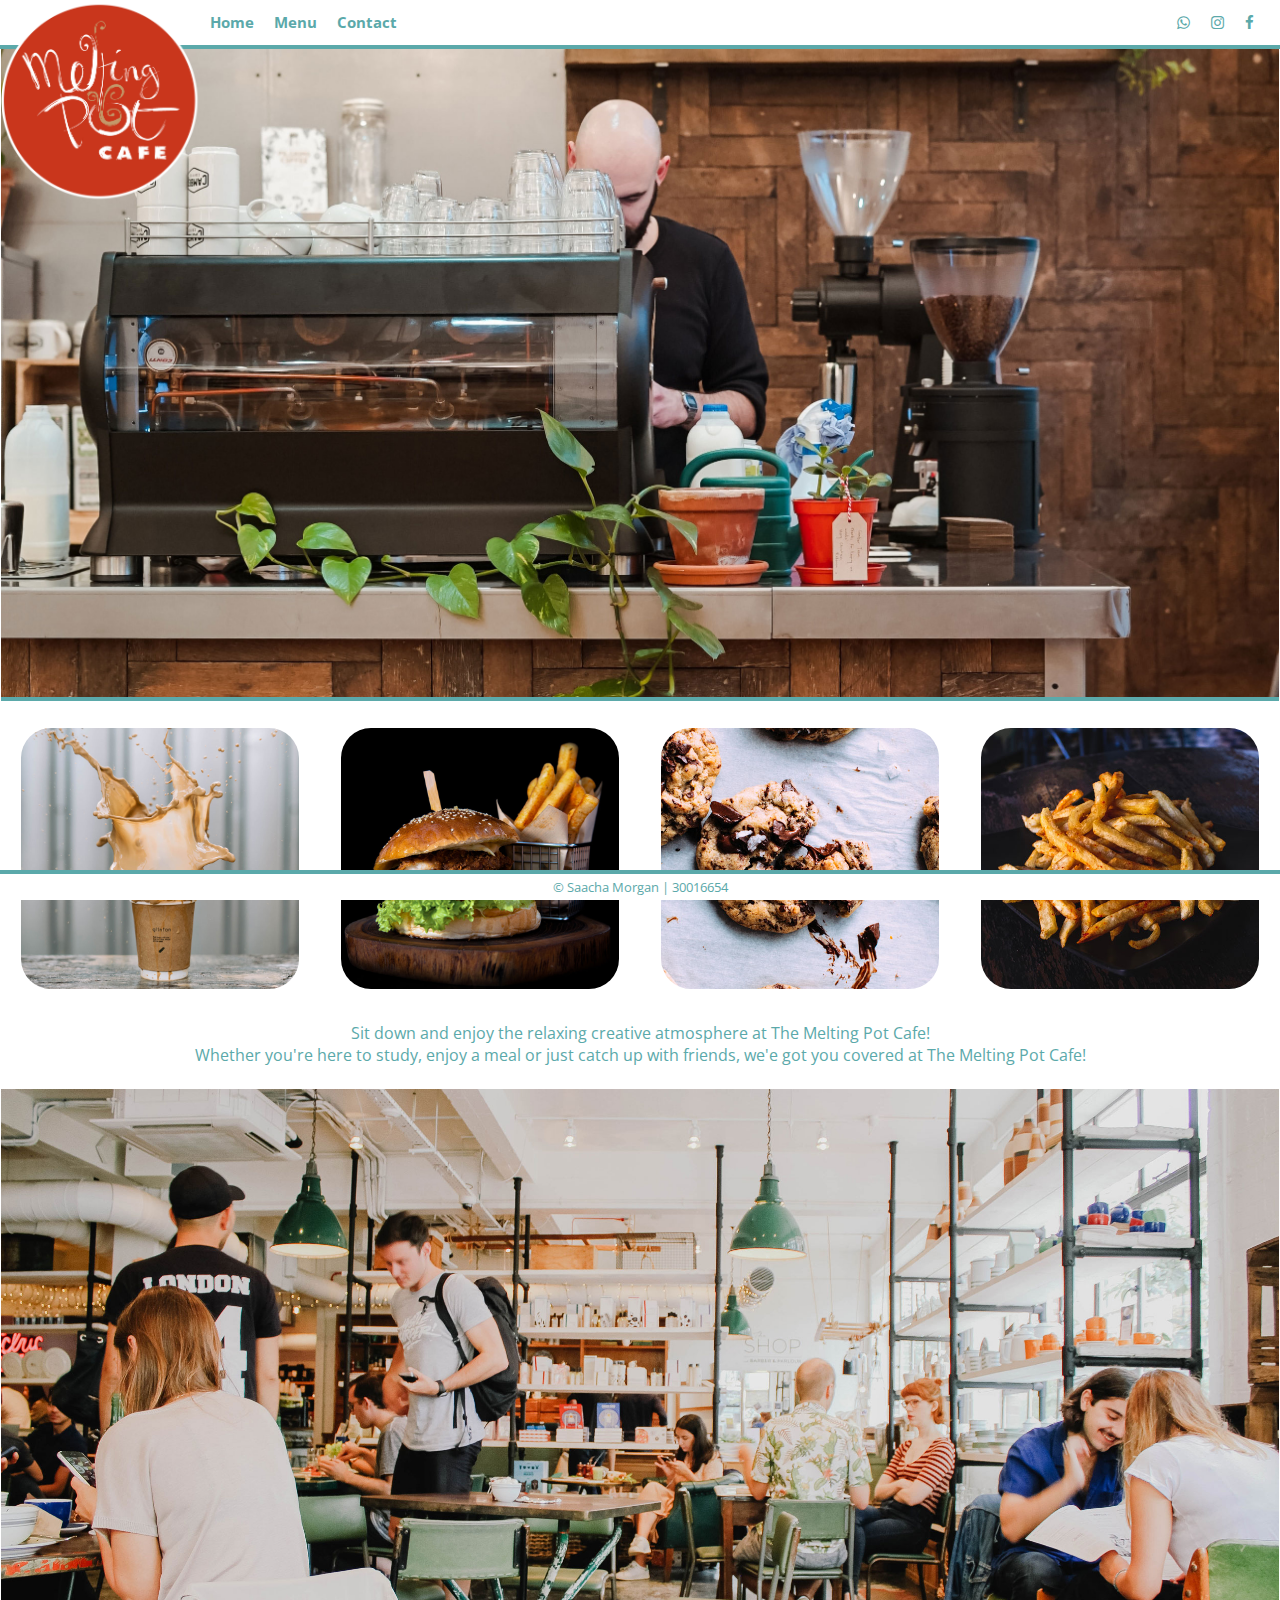
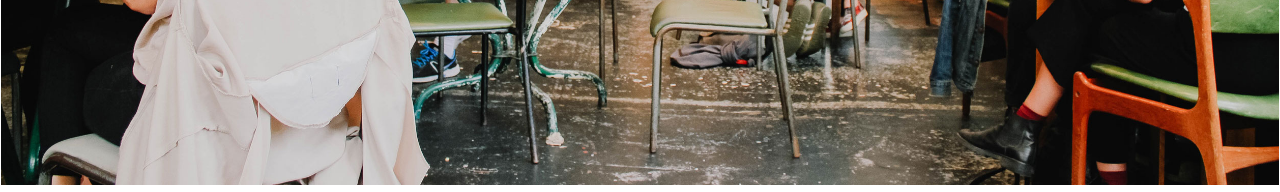
<file: index.html>
<!DOCTYPE html>
<html lang="en">

<head>
    <meta charset="UTF-8" />
    <meta name="viewport" content="width=device-width, initial-scale=1.0">
    <title>Melting Pot Cafe</title>
    <link rel="stylesheet" type="text/css" href="css/style.css">
    <link rel="stylesheet" type="text/css" href="css/navbar.css">
    <!--  | Add icon library | -->
    <link rel="stylesheet" href="https://cdnjs.cloudflare.com/ajax/libs/font-awesome/4.7.0/css/font-awesome.min.css">
    <link rel="stylesheet" type="text/css" href="http://fonts.googleapis.com/css?family=Open+Sans" />
</head>

<body>
    <!-- | navbar | -->
    <div class="navbar">
        <div class="navbar-logo">
            <a href="index.html"><img src="images/meltingpotlogo.png" alt="Melting Pot Cafe Logo" /></a>
        </div>
        <div class="navbar-left">
            <a href="index.html">Home</a>
            <a href="menu.html">Menu</a>
            <a href="contact.html">Contact</a>
        </div>
        <div class="navbar-right">
            <a href="#" class="fa fa-whatsapp"></a>
            <a href="#" class="fa fa-instagram"></a>
            <a href="#" class="fa fa-facebook"></a>

        </div>
    </div>

    <!-- | Header | -->
    <div id="header">
        <div class="col-12"><img src="images/baristaheader.jpg" class="max-width" style="border-bottom: 4px solid #5ba9aa" alt="Melting Pot Cafe Banner"></div>
    </div>

    <!--| Main Content Starts|-->

    <div class="row midpics">
        <div class="col-3"><img src="images/coffeesplash.jpg" class="max-width" alt="Hummus on a table"></div>
        <div class="col-3"><img src="images/burger.jpg" class="max-width" alt="Hotrod Hummus Menu"></div>
        <div class="col-3"><img src="images/cookie.jpg" class="max-width" alt="Plate of Hummus"></div>
        <div class="col-3"><img src="images/fries.jpg" class="max-width" alt="Plate of Hummus"></div>
    </div>

    <div class="row blurb">
        <div class="col-12">
            <div class="hmtxt"> Sit down and enjoy the relaxing creative atmosphere at The Melting Pot Cafe! <br> Whether you're here to study, enjoy a meal or just catch up with friends, we'e got you covered at The Melting Pot Cafe!</div>
        </div>
    </div>

    <div class="row cafe">
        <div class="col-12"><img src="images/caferoom.jpg" class="max-width" alt="Busy Cafe"></div>
    </div>
    <!-- | Main Content Ends |-->
    <!-- | Footer |-->
    <div class="footer">
        <p>© Saacha Morgan | 30016654</p>
    </div>

</body>

</html>
</file>
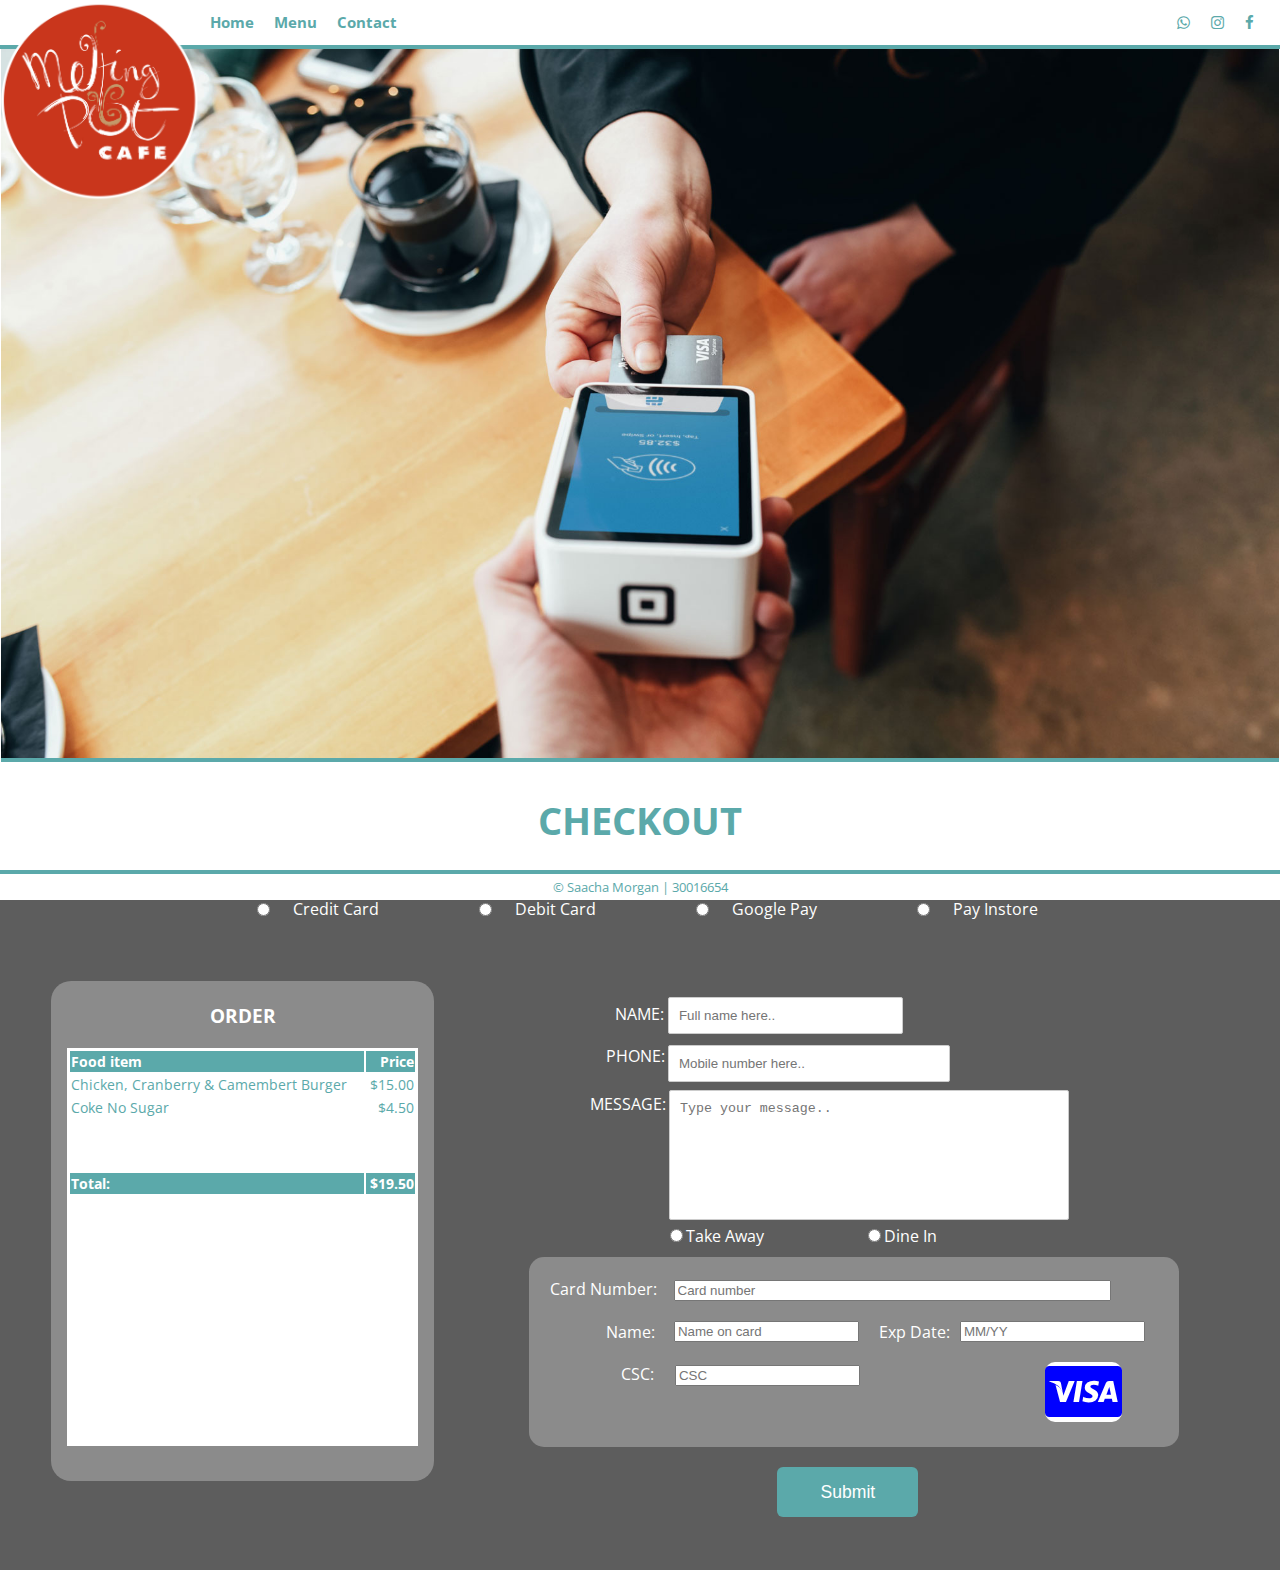
<file: checkout.html>
<!DOCTYPE html>
<html lang="en">

<head>
    <meta charset="UTF-8" />
    <meta name="viewport" content="width=device-width, initial-scale=1.0">
    <title>Melting Pot Cafe</title>
    <link rel="stylesheet" type="text/css" href="css/style.css">
    <link rel="stylesheet" type="text/css" href="css/navbar.css">
    <link rel="stylesheet" type="text/css" href="css/checkout.css">
    <link rel="stylesheet" type="text/css" href="css/form.css">
    <!--| Add icon library |-->
    <link rel="stylesheet" href="https://cdnjs.cloudflare.com/ajax/libs/font-awesome/4.7.0/css/font-awesome.min.css">
    <link rel="stylesheet" type="text/css" href="http://fonts.googleapis.com/css?family=Open+Sans" />
</head>

<body>
    <!--| Navbar |-->
    <div class="navbar">
        <div class="navbar-logo">
            <a href="index.html"><img src="images/meltingpotlogo.png" alt="Melting Pot Logo" /></a>
        </div>
        <div class="navbar-left">
            <a href="index.html">Home</a>
            <a href="menu.html">Menu</a>
            <a href="contact.html">Contact</a>
        </div>
        <div class="navbar-right">
            <a href="#" class="fa fa-whatsapp"></a>
            <a href="#" class="fa fa-instagram"></a>
            <a href="#" class="fa fa-facebook"></a>

        </div>
    </div>

    <!--| Header |-->
    <div id="header">
        <div class="col-12"><img src="images/paymentheader.jpg" style="border-bottom: 4px solid #5ba9aa" alt="Woman Paying With Card Payment"></div>
    </div>
    <!--| Main Content Starts |-->
    <div class="row">
        <div class="col-12" style="padding: 0px">
            <h1> CHECKOUT </h1>
        </div>
    </div>

    <div class="row">
        <div class="col-12" id="Background" style=height:auto;>
            <div class="row">
                <span><input name="payment" type="radio" value="Credit Card" style="float: left; margin-left: 20%; margin-top: 20px;"><span class="credit" style="color: #fff">Credit Card</span></span>
                <span><input name="payment" type="radio" value="Debit Card" style="float: left; margin-left: 100px; margin-top: 20px;"><span class="debit" style="color: #fff">Debit Card</span></span>
                <span><input name="payment" type="radio" value="Google Pay" style="float: left; margin-left: 100px; margin-top: 20px;"><span class="googlepay" style="color: #fff">Google Pay</span></span>
                <span><input name="payment" type="radio" value="Pay In Store" style="float: left; margin-left: 100px; margin-top: 20px;"><span class="instore" style="color: #fff">Pay Instore</span></span>
            </div>
            <div class="col-6" id="OrderDisplay">
                <h3 style="color: #FFF">ORDER</h3>
                <div class="col-4" id="innerorder" style="background-color: #fff">
                    <table class="xorder">
                        <thead>
                            <td>Food item</td>
                            <td class="price">Price</td>
                        </thead>
                        <tr>
                            <td>Chicken, Cranberry & Camembert Burger</td>
                            <td class="price">$15.00</td>
                        </tr>
                        <tr>
                            <td>Coke No Sugar</td>
                            <td class="price">$4.50</td>
                        </tr>
                        <tr class="spacer">
                            <td colspan="2"></td>
                        </tr>
                        <tfoot>
                            <td>Total:</td>
                            <td class="price">$19.50</td>
                        </tfoot>
                    </table>
                </div>

            </div>
            <div class="col-6" id="UserDetails">
                <form id="ContactForm" name="contactForm" onsubmit="return validateForm()" method="post">
                    <div class="row">
                        <label class="nme">NAME:</label>
                        <input class="fullname" type="text" name="name" placeholder="Full name here..">
                        <div class="error" id="nameErr"></div>
                    </div>
                    <div class="row">
                        <label class="phnnmb">PHONE:</label>
                        <input class="mobilenumber" type="text" name="mobile" maxlength="10" placeholder="Mobile number here..">
                        <div class="error" id="mobileErr"></div>
                    </div>
                    <div>
                        <label class="msgtxt">MESSAGE:</label>
                        <textarea class="messagearea" name="message" placeholder="Type your message.." style="resize: none;"></textarea>
                        <div class="error" id="messageErr"></div>
                    </div>
                    <span><input name="inorout" type="radio" value="Take Away" class="takway" ><span class="tkawy" style="color: #fff">Take Away</span></span>
                    <span><input name="inorout" type="radio" value="Dine In" class="eatin" ><span class="dnin" style="color: #fff">Dine In</span></span>
                    <div class="col-6" id="visa">
                        <div class="checkoutpayment">
                                <span><span style="color: #fff" class="crdnumtxt">Card Number:</span>
                                <input placeholder="Card number" type="text" class="crdnum">
                                </span>
                                <br>
                                <span><span style="color: #fff" class="crdnmetxt">Name:</span>
                                <input placeholder="Name on card" type="text" class="crdnme">
                                </span>
                                <span><span style="color: #fff" class="expdatetxt">Exp Date:</span>
                                <input placeholder="MM/YY" type="text" class="expdate">
                                </span>
                                <span><span style="color: #fff" class="csctxt">CSC:</span>
                                <input placeholder="CSC" type="text" class="csc">
                                </span>
                                <div style="font-size: 20px">
                                    <span class="fa fa-cc-visa fa-3x" id="visalogo"></span>
                            </div>
                        </div>
                    </div>
                    <div class="row" >
                        <input type="submit" value="Submit" class="visasub">
                    </div>
                </form>
            </div>

        </div>
    </div>
    <!--| Main Content Ends |-->
    <!--| Footer |-->
    <div class="footer">
        <p>© Saacha Morgan | 30016654</p>
    </div>
</body>

</html>
</file>
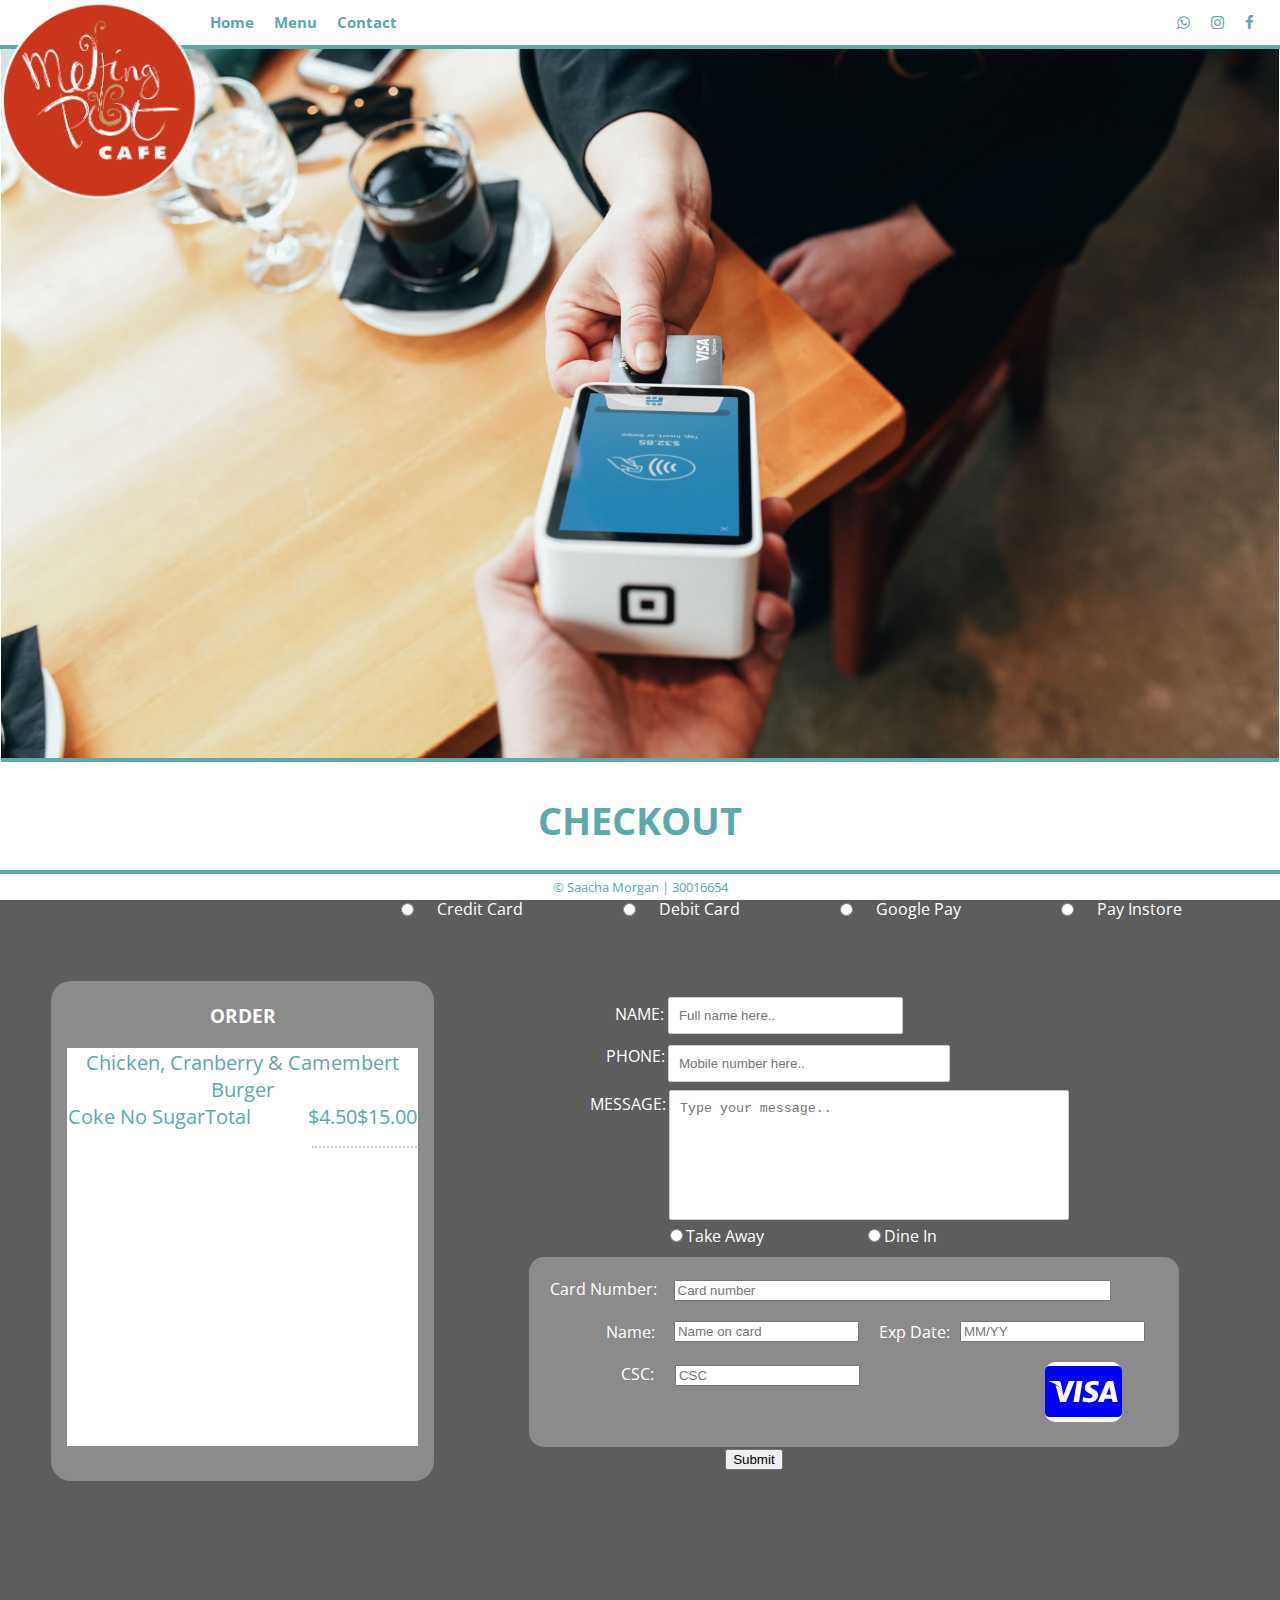
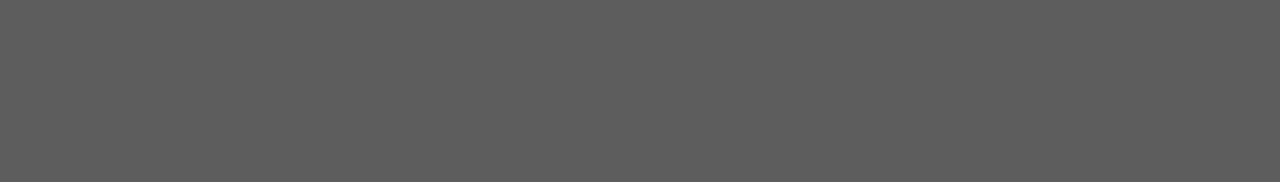
<file: payment.html>
<!DOCTYPE html>
<html lang="en">

<head>
    <meta charset="UTF-8" />
    <meta name="viewport" content="width=device-width, initial-scale=1.0">
    <title>Melting Pot Cafe</title>
    <link rel="stylesheet" type="text/css" href="css/style.css">
    <link rel="stylesheet" type="text/css" href="css/navbar.css">
    <link rel="stylesheet" type="text/css" href="css/checkout.css">
    <link rel="stylesheet" type="text/css" href="css/form.css">
    <!--| Add icon library |-->
    <link rel="stylesheet" href="https://cdnjs.cloudflare.com/ajax/libs/font-awesome/4.7.0/css/font-awesome.min.css">
    <link rel="stylesheet" type="text/css" href="http://fonts.googleapis.com/css?family=Open+Sans" />
</head>

<body>
    <!--| Navbar |-->
    <div class="navbar">
        <div class="navbar-logo">
            <a href="index.html"><img src="images/meltingpotlogo.png" alt="Melting Pot Logo" /></a>
        </div>
        <div class="navbar-left">
            <a href="index.html">Home</a>
            <a href="menu.html">Menu</a>
            <a href="contact.html">Contact</a>
        </div>
        <div class="navbar-right">
            <a href="#" class="fa fa-whatsapp"></a>
            <a href="#" class="fa fa-instagram"></a>
            <a href="#" class="fa fa-facebook"></a>

        </div>
    </div>

    <!--| Header |-->
    <div id="header">
        <div class="col-12"><img src="images/paymentheader.jpg" style="border-bottom: 4px solid #5ba9aa" alt="Woman Paying With Card Payment"></div>
    </div>
    <!--| Main Content Starts |-->
    <div class="row">
        <div class="col-12" style="padding: 0px">
            <h1> CHECKOUT </h1>
        </div>
    </div>

    <div class="row">
        <div class="col-12" id="Background">
            <div class="row">
                <span><input name="payment" type="radio" value="Credit Card" style="float: left; margin-left: 400px; margin-top: 20px;"><span class="credit" style="color: #fff">Credit Card</span></span>
                <span><input name="payment" type="radio" value="Debit Card" style="float: left; margin-left: 100px; margin-top: 20px;"><span class="debit" style="color: #fff">Debit Card</span></span>
                <span><input name="payment" type="radio" value="Google Pay" style="float: left; margin-left: 100px; margin-top: 20px;"><span class="googlepay" style="color: #fff">Google Pay</span></span>
                <span><input name="payment" type="radio" value="Pay In Store" style="float: left; margin-left: 100px; margin-top: 20px;"><span class="instore" style="color: #fff">Pay Instore</span></span>
            </div>
            <div class="col-6" id="OrderDisplay">
                <h3 style="color: #FFF">ORDER</h3>
                <div class="col-4" id="innerorder" style="background-color: #fff">
                    <span style="float:left; color:#5ba9aa; font-size:20px;">Chicken, Cranberry & Camembert Burger</span>
                    <span style="float:right; color:#5ba9aa; font-size:20px;">$15.00</span>
                    <span style="float:left; color:#5ba9aa; font-size:20px;">Coke No Sugar</span>
                    <span style="float:right; color:#5ba9aa; font-size:20px;">$4.50</span>
                    <span style="float:left; color:#5ba9aa; font-size:20px;">Total</span>
                    <span style="float:right; color:#5ba9aa; font-size:20px; width: 30%; border-bottom: 2px dotted #ccc; margin-top: 0.8em; "></span>

                </div>

            </div>
            <div class="col-6" id="UserDetails">
                <form id="ContactForm" name="contactForm" onsubmit="return validateForm()" method="post">
                    <div class="row">
                        <label class="nme">NAME:</label>
                        <input class="fullname" type="text" name="name" placeholder="Full name here..">
                        <div class="error" id="nameErr"></div>
                    </div>
                    <div class="row">
                        <label class="phnnmb">PHONE:</label>
                        <input class="mobilenumber" type="text" name="mobile" maxlength="10" placeholder="Mobile number here..">
                        <div class="error" id="mobileErr"></div>
                    </div>
                    <div>
                        <label class="msgtxt">MESSAGE:</label>
                        <textarea class="messagearea" name="message" placeholder="Type your message.." style="resize: none;"></textarea>
                        <div class="error" id="messageErr"></div>
                    </div>
                    <span><input name="inorout" type="radio" value="Take Away" class="takway" ><span class="tkawy" style="color: #fff">Take Away</span></span>
                    <span><input name="inorout" type="radio" value="Dine In" class="eatin" ><span class="dnin" style="color: #fff">Dine In</span></span>
                    <div class="col-6" id="visa">
                        <div class="checkoutpayment">
                                <span><span style="color: #fff" class="crdnumtxt">Card Number:</span>
                                <input placeholder="Card number" type="text" class="crdnum">
                                </span>
                                <br>
                                <span><span style="color: #fff" class="crdnmetxt">Name:</span>
                                <input placeholder="Name on card" type="text" class="crdnme">
                                </span>
                                <span><span style="color: #fff" class="expdatetxt">Exp Date:</span>
                                <input placeholder="MM/YY" type="text" class="expdate">
                                </span>
                                <span><span style="color: #fff" class="csctxt">CSC:</span>
                                <input placeholder="CSC" type="text" class="csc">
                                </span>
                                <div style="font-size: 20px">
                                    <span class="fa fa-cc-visa fa-3x" id="visalogo"></span>
                            </div>
                        </div>
                    </div>
                    <div class="row">
                        <input type="submit" value="Submit">
                    </div>
                </form>
            </div>

        </div>
    </div>
    <!--| Main Content Ends |-->
    <!--| Footer |-->
    <div class="footer">
        <p>© Saacha Morgan | 30016654</p>
    </div>
</body>

</html>
</file>
<file: css/style.css>
html {
    font-size: 100%;
}

.row {
    width: 100%;
}

div#header img,
div.blurb img,
div.midpics img,
div.cafe img {
    max-width: 100%;
    height: auto;
}

body {
    width: 100%;
    margin: 0px;
    padding: 0px;
    overflow-x: hidden;
    font-family: 'Open Sans', sans-serif;
    height: auto;
}

#header {
    width: 100vw;
}

#Background {
    background: #5D5D5D;
    height: 100vh;
    width: 100vw;
    z-index: -1;
}

#content {
    margin-left: auto;
    margin-right: auto;
    padding: 0px;
    text-align: center;
}

.footer {
    position: fixed;
    left: 0;
    bottom: 0;
    width: 100%;
    background-color: #fff;
    text-align: center;
    border-top: 4px solid #5ba9aa;
}

p {
    margin: 4px;
    color: #5ba9aa;
    font-size: 1vw
}
.hmtxt{
    color: #5ba9aa;
    padding: 5px;
    padding-bottom: 20px;
}

h1,
h3,
h4 {
    color: #5ba9aa;
    font-weight: bold;
}

h1 {
    font-size: 3vw;
}

h3 {
    font-size: 1.5vw
}


/* unvisited link */

a:link {
    color: #5ba9aa;
    text-decoration: none;
}


/* visited link */

a:visited {
    color: #5ba9aa;
    text-decoration: none;
}


/* mouse over link */

a:hover {
    color: #b31515;
    text-decoration: none;
}


/* selected link */

a:active {
    color: #b31515;
    text-decoration: none;
}

* {
    box-sizing: border-box;
}

.col-1 {
    width: 8.33%;
}

.col-2 {
    width: 16.66%;
}

.col-3 {
    width: 25%;
}

.col-4 {
    width: 33.33%;
}

.col-5 {
    width: 41.66%;
}

.col-6 {
    width: 50%;
}

.col-7 {
    width: 58.33%;
}

.col-8 {
    width: 66.66%;
}

.col-9 {
    width: 75%
}

.col-10 {
    width: 83.33%;
}

.col-11 {
    width: 91.66%;
}

.col-12 {
    width: 100%;
}

[class*="col-"] {
    text-align: center;
    float: left;
    padding: 1px;
}

.row::after {
    content: "";
    clear: both;
    display: table;
    margin-bottom: 1px;
}

div.midpics img {
    border-radius: 50px;
    padding: 20px;
}

.max-width {
    width: 100%;
    height: auto;
}

.max-height {
    width: auto;
    height: 100%;
}


/*  MEDIA QUERY BREKAPOINTS */


/* Extra small devices (phones, 600px and down) */

@media only screen and (max-width: 600px) {
    div.midpics img {
        border-radius: 15px;
        padding: 5px;
    }
}
</file>
<file: css/navbar.css>
/* Create a sticky/fixed navbar */

.navbar {
  overflow: visible;
  position: fixed;
  /* Sticky/fixed navbar */
  width: 100%;
  top: 0;
  /* At the top */
  z-index: 99;
  background: #FFF;
  border-bottom: 4px solid #5ba9aa;
  /* all elements in navbar share font style */
  font-size: 18px;
  line-height: 25px;
  font-weight: bold;
}


/* logo related */

.navbar-logo {
  position: absolute;
  /* remove logo from auto-layout */
  float: left;
}

.navbar-logo img {
  width: 200px;
  /* will change on diffferent media views */
}


/* Left-aligned menu links */


/* Display some links to the right */

.navbar-left {
  float: left;
  margin-left: 200px;
  /* needs to be same as logo width - and will change on different media views */
}

.navbar-left a {
  float: left;
  color: #5ba9aa;
  text-align: center;
  padding: 10px;
  text-decoration: none;
  border-radius: 4px;
}


/* Style the active/current link */

.navbar-left a.active {
  background-color: dodgerblue;
  color: white;
}


/* Links on mouse-over */

.navbar-left a:hover {
  color: black;
}


/* right-icons related */


/* Display some links to the right */

.navbar-right {
  float: right;
  margin-right: 20px;
}


/* right icons */

.navbar-right .fa {
  padding: 15px;
  width: 30px;
  text-align: center;
  text-decoration: none;
  border-radius: 50%;
}


/* Add responsiveness - on screens less than 580px wide, display the navbar vertically instead of horizontally */

@media screen and (max-width: 580px) {
  .navbar {
      font-size: 15px;
      line-height: 25px;
  }
  .navbar-logo img {
      width: 100px;
  }
  .navbar-left {
      margin-left: 100px;
  }
}

@media screen and (max-width: 730px) {
  .navbar {
      font-size: 15px;
      line-height: 25px;
  }
  .navbar-logo img {
      width: 100px;
  }
  .navbar-left {
      margin-left: 100px;
  }
}

@media screen and (min-width: 1024px) {
  .navbar {
      font-size: 25px;
      line-height: 25px;
      /* background: linear-gradient(to top, transparent 65%, white 35%); */
      /* remove linear gradient and replace with size based height */
  }
  .navbar-logo img {
      width: 200px;
  }
}

@media screen and (max-width: 1920px) {
  .navbar {
      font-size: 15px;
      line-height: 25px;
  }
  .navbar-logo img {
      width: 200px;
  }
  .navbar-left {
      margin-left: 200px;
  }
}
</file>
<file: css/checkout.css>
#OrderDisplay{
    margin-left: 50px;
    margin-top: 50px;
    height: 500px;
    width: 30%;
    background: #8B8B8B;
    border-radius: 20px;
}
#innerorder{
    margin-left: 4%;
    height: 80%;
    width: 92%;
}
table.xorder {
    width: 100%;
    color: #5ba9aa;
    font-size: 14px;
    text-align: left;
}

table.xorder td.price {
    text-align: right;
}

table.xorder tr.spacer td {
    padding-top: 50px;
}

table.xorder thead {
    font-weight: bold;
    color: white;
    background: #5ba9aa;
}

table.xorder tfoot {
    font-weight: bold;
}

table.xorder tfoot td {
    color: white;
    background: #5ba9aa;
}
.credit{
    float: left;
    margin-left: 20px;
    margin-top: 15px;
  }
  .debit{
    float: left;
    margin-left: 20px;
    margin-top: 15px;
  }
  .googlepay{
    float: left;
    margin-left: 20px;
    margin-top: 15px;
  }
  .instore{
    float: left;
    margin-left: 20px;
    margin-top: 15px;
  }
  .phnnmb{
    float: left;
    Margin-left: 87px;
    margin-bottom: -100px;
  }

  .fullname{
    width: 50%;
    border: 1px solid #ccc;
    padding: 10px;
    box-sizing: border-box;
    border-radius: 2px;
}
.mobilenumber{
    width: 60%;
    border: 1px solid #ccc;
    padding: 10px;
    box-sizing: border-box;
    border-radius: 2px;
    margin-left:110px;
}
.messagearea{
    border: 1px solid #ccc;
    padding: 10px;
    box-sizing: border-box;
    border-radius: 2px;
    height: 130px;
    width: 400px;
    margin-left: 150px;
    margin-top: -25px;
}

.msgtxt{
    float: left;
    margin-right: -79px;
    margin-left: 71px;
}
.nme{
    margin-left: 10px;
}

  .takway
  {
      margin-left: 100px;
  }
  .eatin
  {
      margin-left: 100px;
  }

  #visa
  {
    background: #8B8B8B;
    height: 190px;
    width: 650px;
    border-radius: 15px;
    margin-left: 10px;
    margin-top: 10px;
}
.checkoutpayment{
    padding:20px;
}
.crdnum{
    width: 72%;
    margin-right: 30px;
}
.crdnumtxt
{
    float:left;
}
.crdnme{

    margin-top: 20px;
    margin-left: 75px;
    float: left;
}
.crdnmetxt{
    float: left;
    margin-top: 20px;
    margin-left: 56px;
    margin-right: -56px;
}
.expdatetxt{
    float: left;
    margin-top: 20px;
    margin-left: 20px;
}
.expdate{
    float: left;
    margin-left: 10px;
    margin-top: 20px;
}
.csctxt
{
    float: left;
    margin-right: 200px;
    margin-left: 71px;
    margin-top: 20px;
}
.csc{
    float:left;
    margin-right: 150px;
    margin-left: 125px;
    margin-top: -20px;
}
#visalogo{
    color: blue;
    background: #fff;
    margin-top:20px;
    border-radius: 10px;

}

.visasub {
    font-size: 110%;
    font-weight: 100;
    background: #5ba9aa;
    width: 30%;
    height: 50px;
    margin-left: 55%;
    color: #fff;
    margin-top: 20px;
    cursor: pointer;
    border: 0px;
    padding: 5px;
    border-radius: 6px;
    float: left;
}
</file>
<file: css/form.css>
h1.submitted-data {
    white-space: pre;
}

#ContactForm {
    top: -51px;
    width: 550px;
    padding: 15px 40px 40px;
    margin: 50px auto 0;
}

#display {
    color: #fff;
    background: rgb(56, 54, 54);
    padding: 15px 40px 40px;
    border: 1px solid #5ba9aa;
    margin: 50px auto 0;
    border-radius: 5px;
}

label {
    color: white;
}

label i {
    color: #999;
    font-size: 80%;
}

select {
    border: 1px solid #ccc;
    padding: 10px;
    box-sizing: border-box;
    border-radius: 2px;
}

.row {
    padding-bottom: 10px;
}

.form-inline {
    border: 1px solid #ccc;
    padding: 8px 10px 4px;
    border-radius: 2px;
}

.form-inline label,
.form-inline input {
    display: inline-block;
    width: auto;
    padding-right: 15px;
}

.error {
    color: red;
    font-size: 90%;
}

.subcon {
    font-size: 110%;
    font-weight: 100;
    background: #5ba9aa;
    width: 15%;
    height: 50px;
    margin-left: 380px;
    color: #fff;
    margin-top: 20px;
    cursor: pointer;
    border: 0px;
    padding: 5px;
    border-radius: 6px;
    float: left;
}

input[type="submit"]:hover {
    background: #0165b6;
}
</file>
